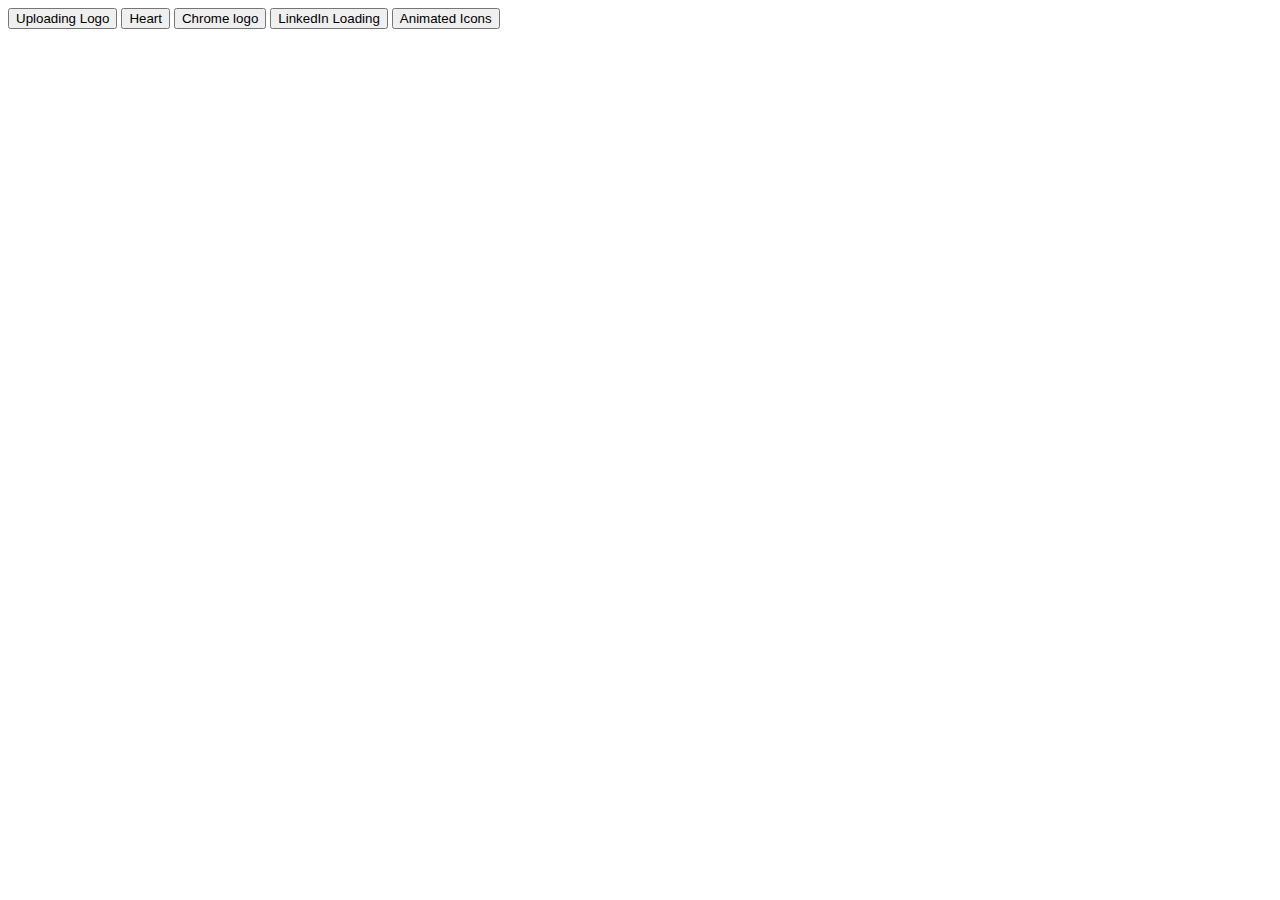
<file: index.html>
<!DOCTYPE html>
<html lang="en">
<head>
    <meta charset="UTF-8">
    <meta http-equiv="X-UA-Compatible" content="IE=edge">
    <meta name="viewport" content="width=device-width, initial-scale=1.0">
    <title>Only CSS</title>
    <style>
        button {
            cursor: pointer;
        }
    </style>
</head>
<body>
    <div id="container">
        <button id="upload">Uploading Logo</button>
        <button id="heart">Heart</button>
        <button id="chromeLogo">Chrome logo</button>
        <button id="linkedIn-loading">LinkedIn Loading</button>
        <button id="animated-icons">Animated Icons</button>
    </div>
</body>
</html>

<script>
    let upload = document.getElementById("upload");
    let heart = document.getElementById("heart");
    let chromeLogo = document.getElementById("chromeLogo");
    let linkedIn = document.getElementById("linkedIn-loading");
    let animatedIcons = document.getElementById("animated-icons");

    upload.addEventListener("click", ()=>{
        window.location.href = "./UploadingLogo/index.html"
    })
    heart.addEventListener("click", ()=>{
        window.location.href = "./Heart/index.html"
    })
    chromeLogo.addEventListener("click", ()=>{
        window.location.href = "./Chrome/index.html"
    })
    linkedIn.addEventListener("click", ()=>{
        window.location.href = "./linkedIn/index.html"
    })
    animatedIcons.addEventListener("click", ()=>{
        window.location.href = "./animatedIcons/index.html"
    })
</script>
</file>
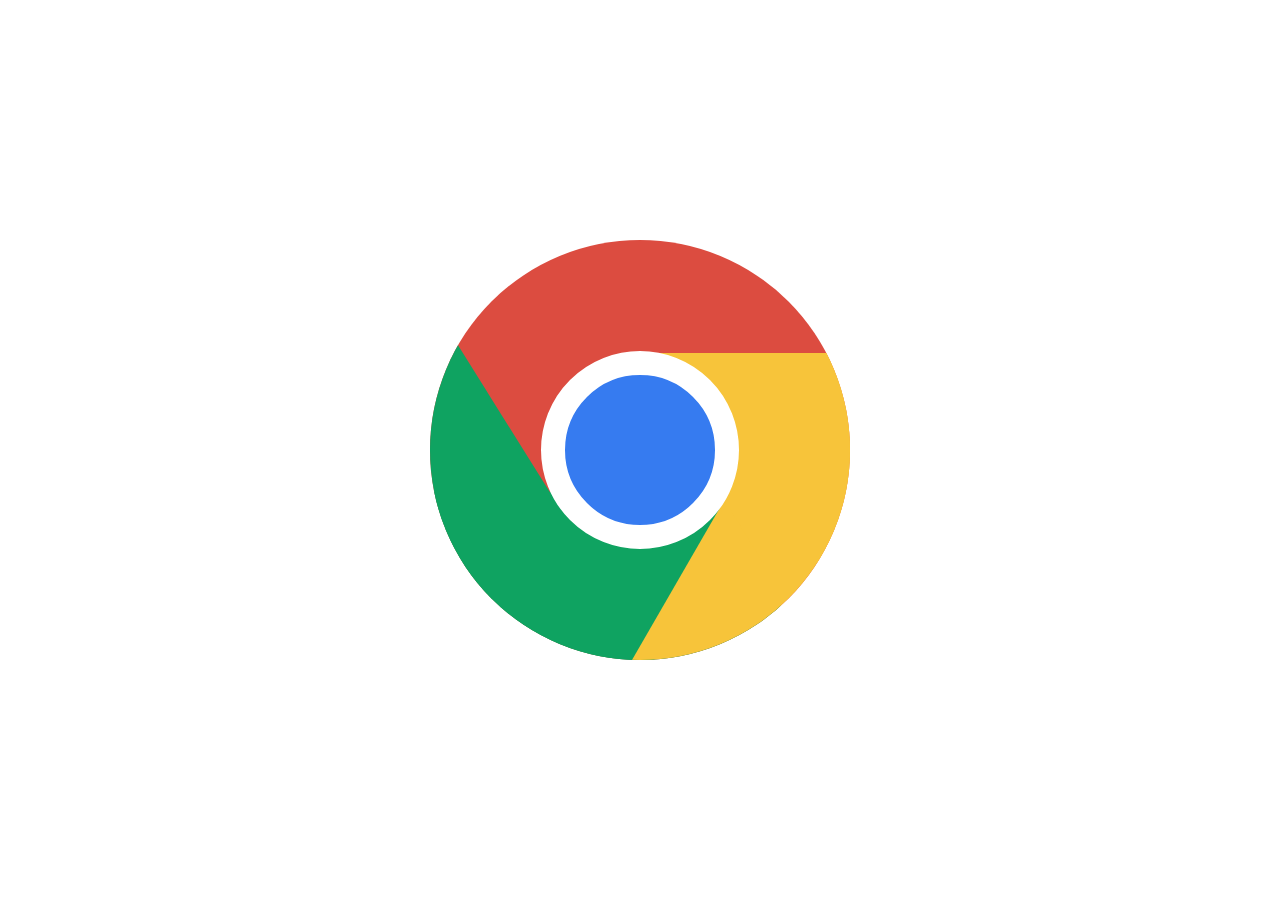
<file: Chrome/index.html>
<!DOCTYPE html>
<html lang="en">
  <head>
    <meta charset="UTF-8" />
    <meta http-equiv="X-UA-Compatible" content="IE=edge" />
    <meta name="viewport" content="width=device-width, initial-scale=1.0" />
    <title>Document</title>
    <link rel="stylesheet" href="./style.css" />
  </head>
  <body>
    <div class="logo">
      <div class="center"></div>
      <div class="yellow"></div>
      <div class="green"></div>
    </div>
  </body>
</html>
</file>
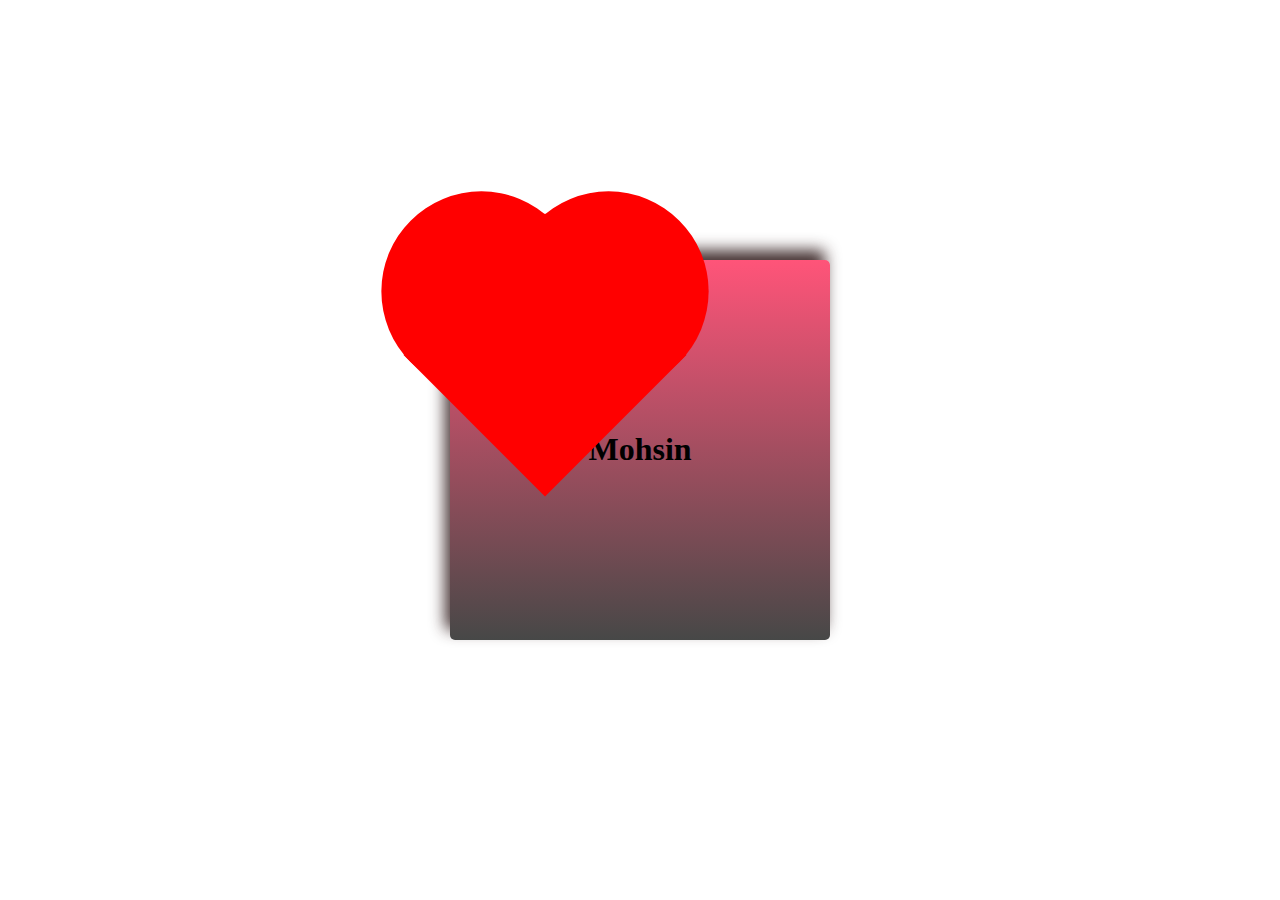
<file: Heart/index.html>
<!DOCTYPE html>
<html lang="en">

<head>
    <meta charset="UTF-8">
    <meta http-equiv="X-UA-Compatible" content="IE=edge">
    <meta name="viewport" content="width=device-width, initial-scale=1.0">
    <title>Heart</title>
    <link rel="stylesheet" href="style.css">
</head>

<body>
    <div id="container">
        <div class="text">
            <h1>Mohsin</h1>
        </div>
        <div id="center-box">
            <div id="rotate-box">
            </div>
        </div>
    </div>
</body>

</html>
</file>
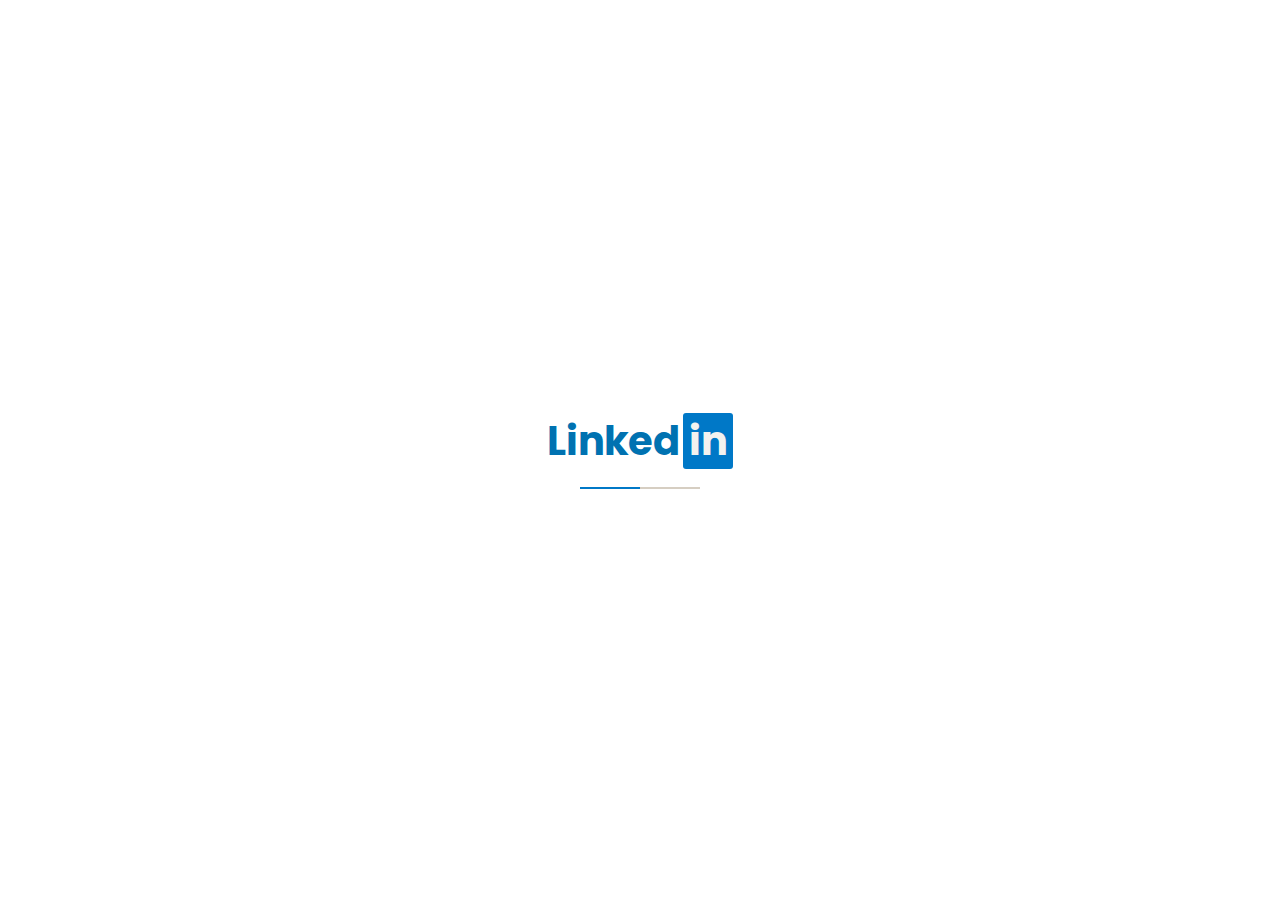
<file: LinkedIn/index.html>
<!DOCTYPE html>
<html lang="en">
<head>
    <meta charset="UTF-8">
    <meta http-equiv="X-UA-Compatible" content="IE=edge">
    <meta name="viewport" content="width=device-width, initial-scale=1.0">
    <title>LinkedIn OnLoad</title>
    <link rel="stylesheet" href="./style.css">
  
</head>
<body>
 <main>
  <h1>
    <span>Linked</span>
    <span>in</span>
  </h1>
  <div class="loading"></div>
</main>
</body>
</html>
</file>
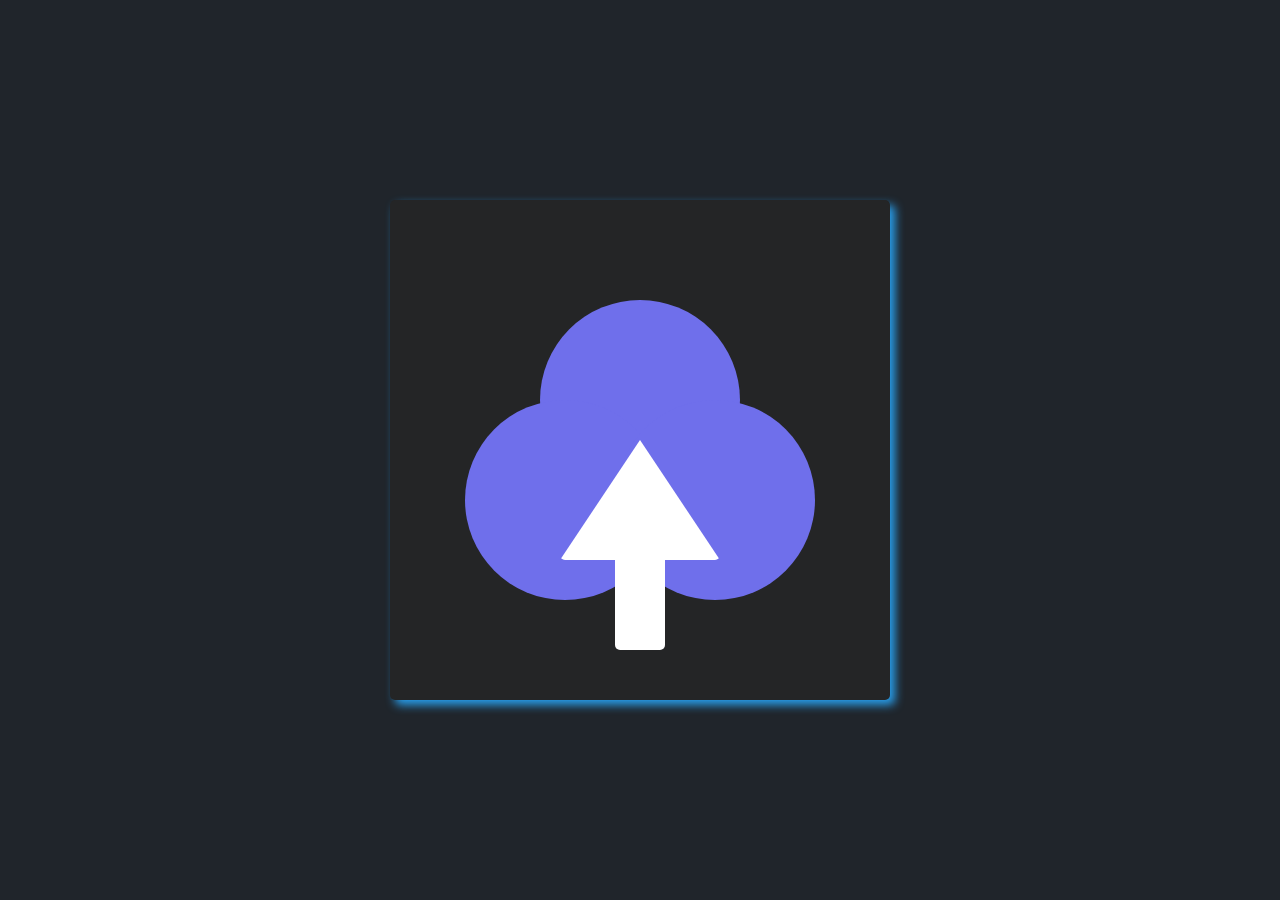
<file: Upload/index.html>
<!DOCTYPE html>
<html lang="en">

<head>
    <meta charset="UTF-8">
    <meta http-equiv="X-UA-Compatible" content="IE=edge">
    <meta name="viewport" content="width=device-width, initial-scale=1.0">
    <title>Upload</title>

    <link rel="stylesheet" href="style.css">
</head>

<body>
    <div id="container">
        <div id="img"></div>
        <div id="img1"></div>
        <div id="img2"></div>
        <div id="img3"></div>
        <div id="img4"></div>
    </div>

</body>

</html>
</file>
<file: Chrome/style.css>
body {
  box-sizing: border-box;
  margin: 0;
  padding: 0;
}

.logo {
  position: absolute;
  top: 50%;
  left: 50%;
  transform: translate(-50%, -50%);
  width: 420px;
  height: 420px;
  background: #dc4c40;
  border-radius: 50%;
  overflow: hidden;
}

.center {
  position: absolute;
  top: 50%;
  left: 50%;
  transform: translate(-50%, -50%);
  width: 150px;
  height: 150px;
  background: #367bf0;
  border-radius: 50%;
  border: 24px solid #fff;
  z-index: 3;
}

.yellow {
  position: absolute;
  top: 27%;
  left: 61.5%;
  width: 100%;
  height: 100%;
  background: #f7c43a;
  z-index: 2;
  transform: skewX(-30deg);
}

.yellow:before {
  content: "";
  position: absolute;
  top: 0;
  left: -50px;
  width: 100%;
  height: 50%;
  background: #f7c43a;
  transform: skewX(50deg);
}

.green {
  position: absolute;
  top: 22%;
  left: -269px;
  width: 100%;
  height: 100%;
  background: #0fa361;
  z-index: 1;
  transform: skewX(32deg);
}

.green:before {
  content: "";
  position: absolute;
  top: 160px;
  left: 160px;
  width: 100%;
  height: 100%;
  background: #0fa361;
}
</file>
<file: Heart/style.css>
* {
  box-sizing: border-box;
}

#container {
  background: linear-gradient(rgba(255, 0, 55, 0.671), rgba(25, 26, 25, 0.801));
  width: 380px;
  height: 380px;
  position: absolute;
  top: 50%;
  left: 50%;
  transform: translate(-50%, -50%);
  border-radius: 5px;
  box-shadow: -5px -10px 15px rgba(41, 19, 19, 0.87);
}

.text {
  position: absolute;
  top: 50%;
  left: 50%;
  transform: translate(-50%, -50%);
}

#center-box {
  position: absolute;
  top: 25%;
  left: 25%;
  width: 200px;
  height: 200px;
  transform: translate(-50%, -50%);
  background-color: transparent;
  animation: heartAnimation 5s ease infinite;
}

#rotate-box {
  background-color: red;
  width: 200px;
  height: 200px;
  transform: rotate(-45deg);
}

#rotate-box:after,
#rotate-box:before {
  content: "";
  background-color: red;
  border-radius: 50%;
  position: absolute;
  height: 200px;
  width: 200px;
}

#rotate-box:before {
  top: -90px;
  left: 0px;
}

#rotate-box:after {
  top: 0px;
  left: 90px;
}

@keyframes heartAnimation {
  0% {
    transform: scale(0);
  }
  50% {
    transform: scale(1.1);
  }
  100% {
    transform: scale(0);
  }
}
</file>
<file: LinkedIn/style.css>
@import url('https://fonts.googleapis.com/css2?family=Poppins:wght@700&family=Work+Sans:wght@300&display=swap');

* {
    margin: 0;
    padding: 0;
    box-sizing: border-box;
    font-family: 'Poppins', sans-serif;
}

main {
    width: 100%;
    min-height: 100vh;
    display: flex;
    flex-direction: column;
    justify-content: center;
    align-items: center;
}

h1 {
    font-size: 2.5rem;
}

h1 span:nth-child(1) {
    color: #0072b1;
}

h1 span:nth-last-child(1) {
    background-color: #0078c7;
    color: #f3f2ef;
    padding: 0px 6px;
    margin-left: -5px;
    border-radius: 3px;
}

.loading {
    width: 120px;
    height: 2px;
    position: relative;
    background-color: #d6cec2;
    border-radius: 5%;
    margin-top: 1rem;
    overflow: hidden;
}

.loading::after {
    content: '';
    width: 60px;
    height: 2px;
    position: absolute;
    background-color: #0078c7;
    animation: load 2s ease infinite;
}

@keyframes load {
    0%,
    100% {
        transform: translateX(-30px);
    }

    50% {
        transform: translateX(90px);
    }
}
</file>
<file: Upload/style.css>
* {
    box-sizing: border-box;
    padding: 0;
    margin: 0;
}

body {
    background-color: #20252b;
}

#container {
    position: absolute;
    transform: translate(-50%, -50%);
    width: 500px;
    height: 500px;
    top: 50%;
    left: 50%;
    background-color: #242526;
    box-shadow: 5px 5px 10px 0px rgb(40, 159, 237);
}

#container>div {
    position: absolute;
    transform: translate(-50%, -50%);
}

#img,
#img1,
#img2 {
    width: 200px;
    height: 200px;
    border-radius: 50%;
    background-color: rgb(111, 111, 235);
}

#container,
#img3,
#img4 {
    left: 50%;
    border-radius: 5px;
}

#img {
    left: 50%;
    top: 40%;
}

#img1 {
    left: 35%;
    top: 60%;
}

#img2 {
    left: 65%;
    top: 60%;
}

#img3 {
    top: 60%;
    width: 0;
    height: 0;
    border-left: 80px solid transparent;
    border-right: 80px solid transparent;
    border-bottom: 120px solid #fff;
}

#img4 {
    top: 80%;
    width: 50px;
    height: 100px;
    background-color: #fff;
}
</file>
